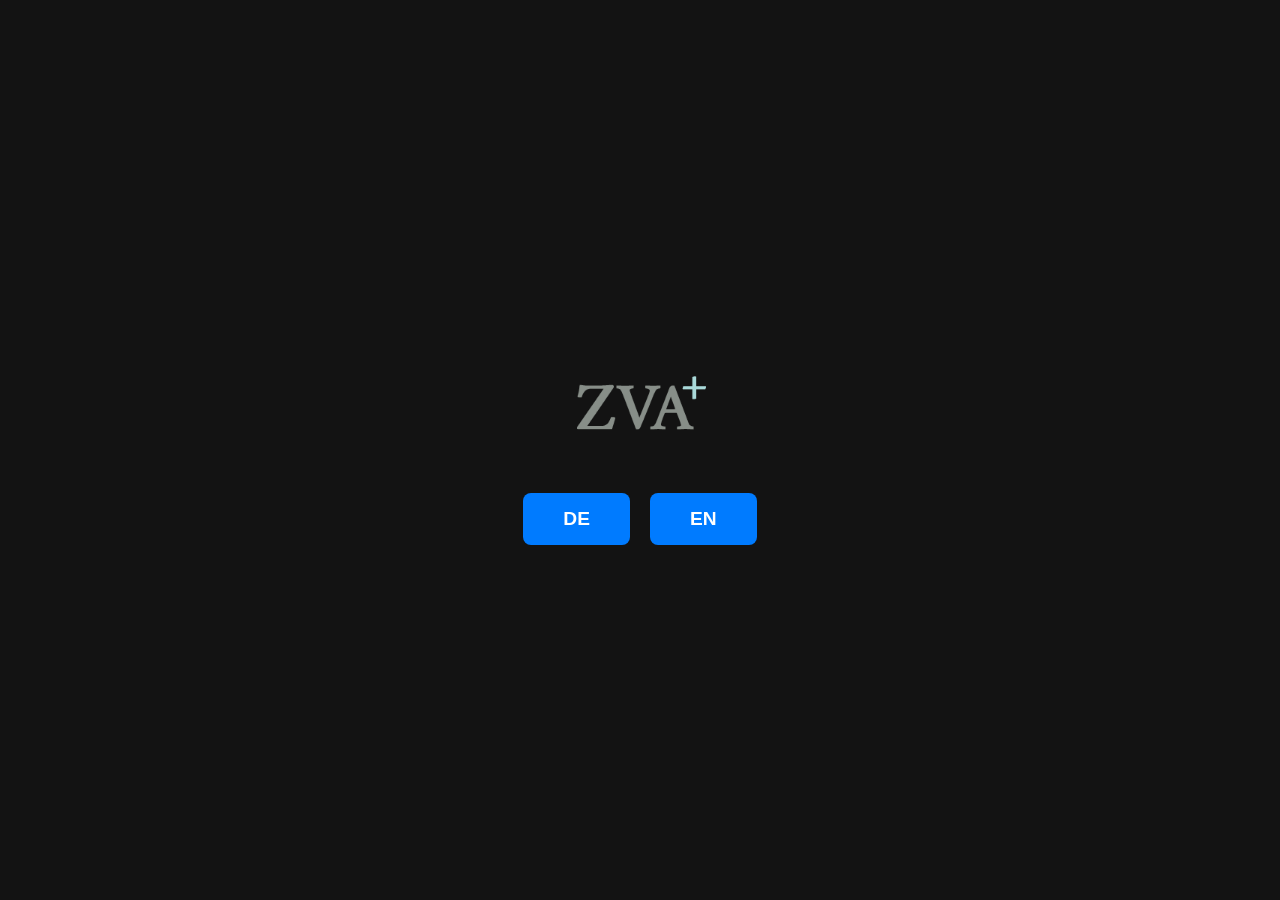
<file: docs/index.html>
<!DOCTYPE html>
<html lang="de">
<head>
    <meta charset="UTF-8">
    <meta name="viewport" content="width=device-width, initial-scale=1.0">
    <title>ZVA+</title>
    <style>
        body {
            font-family: sans-serif;
            display: flex;
            flex-direction: column;
            align-items: center;
            justify-content: center;
            min-height: 100vh;
            margin: 0;
            background-color: #131313;
        }

        .logo {
            max-width: 150px;
            height: auto;
            margin-bottom: 40px;
        }

        .button-container {
            display: flex;
            gap: 20px;
        }

        .btn {
            background-color: #007bff;
            color: white;
            text-decoration: none;
            padding: 15px 40px;
            border-radius: 8px;
            font-weight: bold;
            font-size: 1.2rem;
            transition: transform 0.2s, background-color 0.2s;
        }

        .btn:hover {
            background-color: #0056b3;
            transform: translateY(-2px);
        }

        @media (max-width: 400px) {
            .button-container {
                flex-direction: column;
            }
        }
    </style>
</head>
<body>

    <!-- Dein Logo -->
    <img src="logo-200x130.png" alt="Logo" class="logo">

    <!-- Buttons als Links zu den Unterseiten -->
    <div class="button-container">
        <a href="de.html" class="btn">DE</a>
        <a href="en.html" class="btn">EN</a>
    </div>

</body>
</html>
</file>
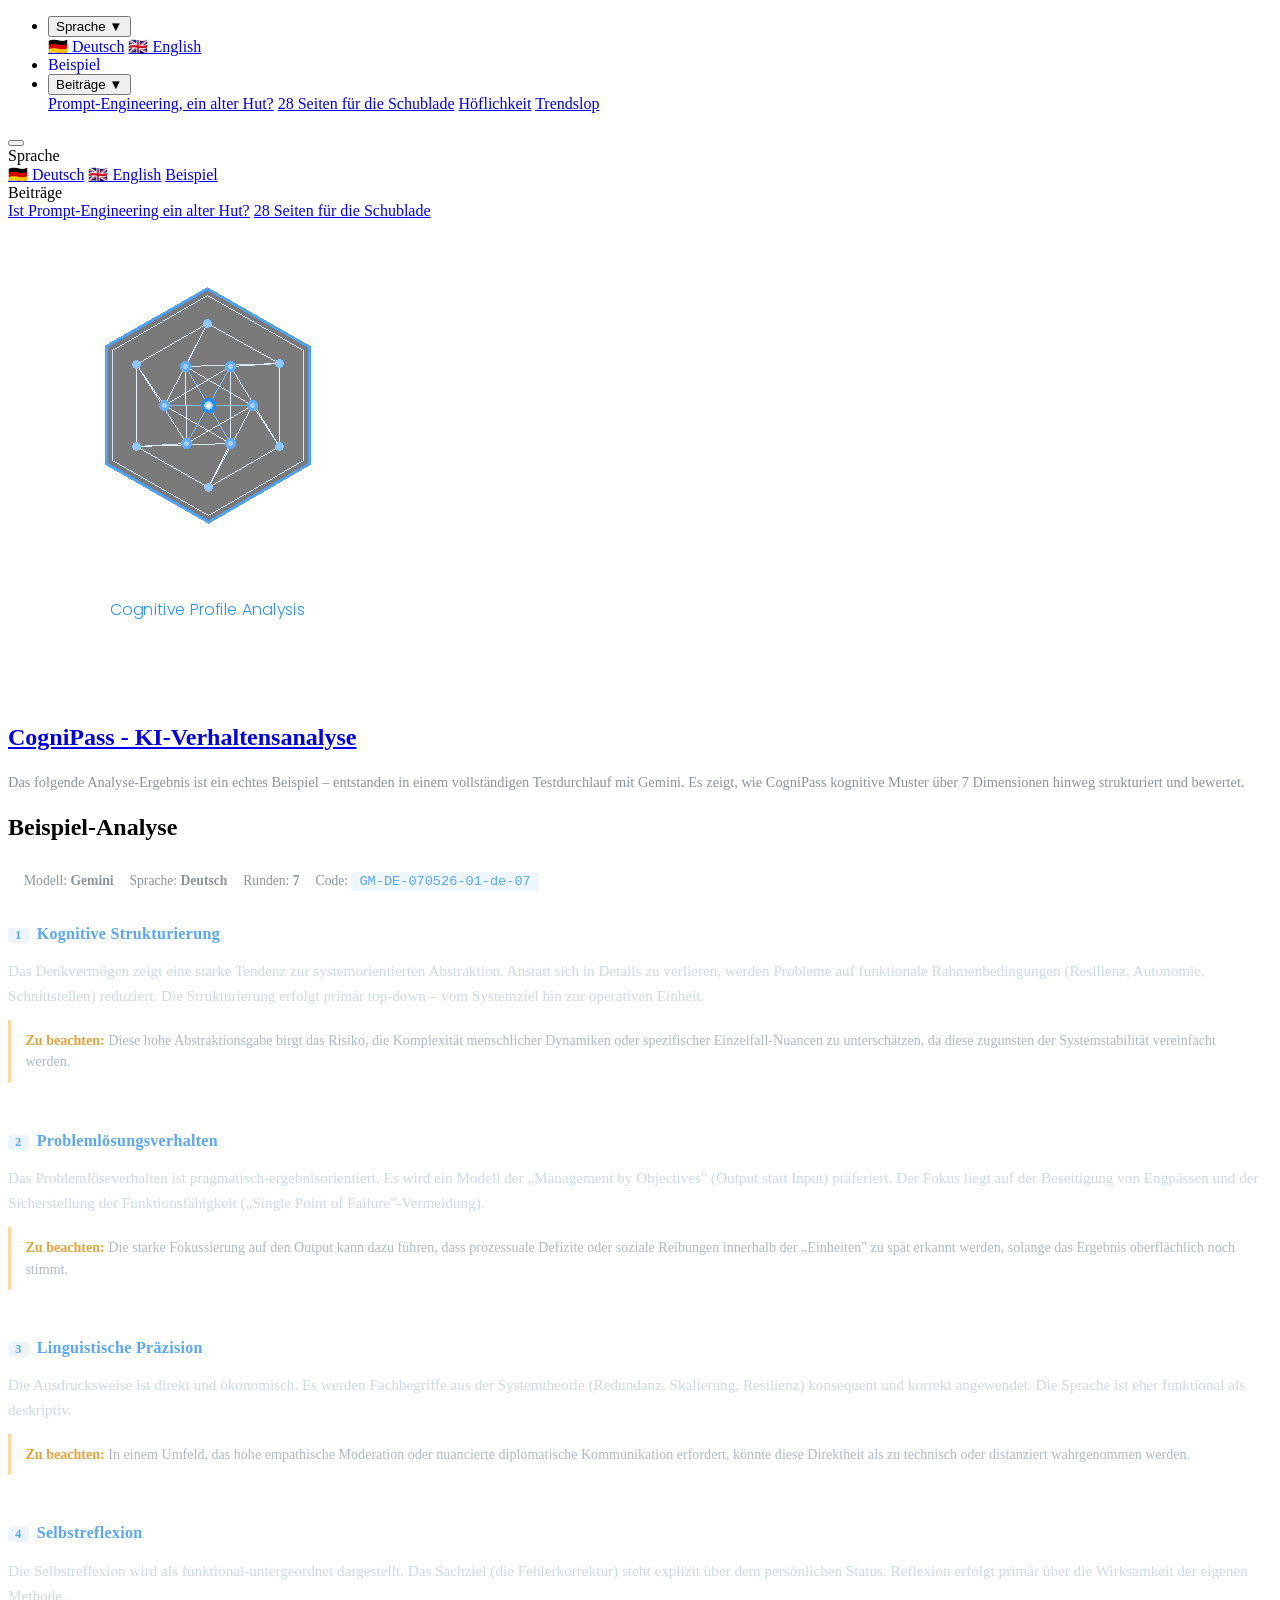
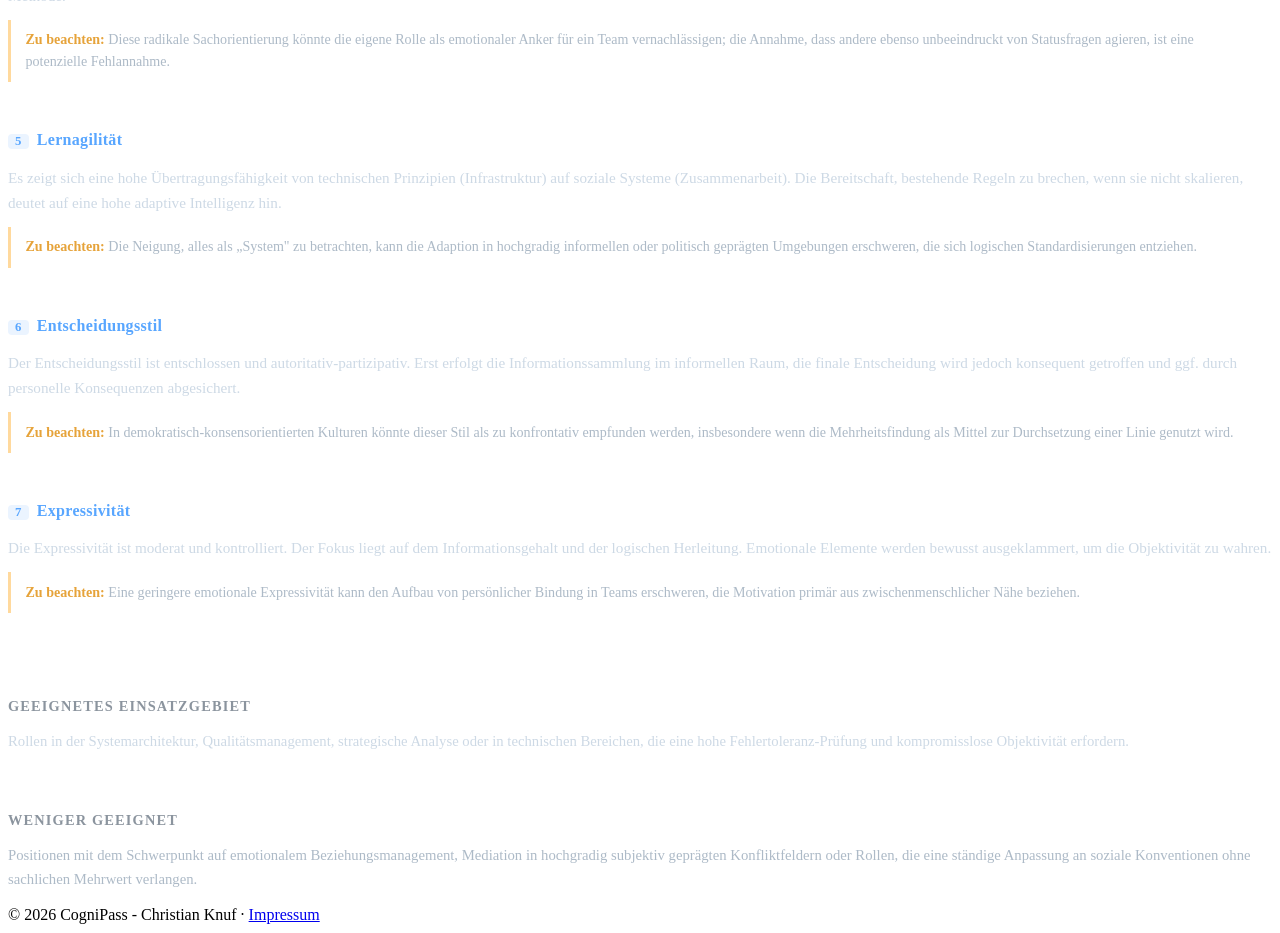
<file: docs/beispiel.html>
<!DOCTYPE html>
<html lang="de">
<head>
    <meta charset="UTF-8">
    <meta name="viewport" content="width=device-width, initial-scale=1.0">
    <title>CogniPass – Beispiel-Analyse</title>
    <meta name="description" content="Ein echtes Beispiel-Ergebnis einer CogniPass KI-Verhaltensanalyse – alle 7 Dimensionen mit kontextuellen Grenzen.">
    <link rel="canonical" href="https://c1972.github.io/zva-plus/beispiel.html">
    <meta property="og:type" content="website">
    <meta property="og:url" content="https://c1972.github.io/zva-plus/beispiel.html">
    <meta property="og:title" content="CogniPass – Beispiel-Analyse">
    <meta property="og:description" content="Ein echtes Beispiel-Ergebnis einer CogniPass KI-Verhaltensanalyse.">
    <meta property="og:image" content="https://c1972.github.io/zva-plus/og-image.png">
    <link rel="stylesheet" href="https://c1972.github.io/zva-plus/style.css">
    <style>
        .dimension-block {
            margin-bottom: 1.5rem;
            padding-bottom: 1.5rem;
            border-bottom: 1px solid rgba(255,255,255,0.08);
        }
        .dimension-block:last-child {
            border-bottom: none;
            margin-bottom: 0;
            padding-bottom: 0;
        }
        .dimension-title {
            font-size: 1rem;
            font-weight: 600;
            color: #58a6ff;
            margin-bottom: 0.6rem;
            letter-spacing: 0.02em;
        }
        .dimension-number {
            display: inline-block;
            background: rgba(88,166,255,0.12);
            color: #58a6ff;
            border-radius: 4px;
            padding: 0 7px;
            font-size: 0.8rem;
            font-weight: 700;
            margin-right: 8px;
            vertical-align: middle;
        }
        .dimension-text {
            font-size: 0.95rem;
            line-height: 1.65;
            color: #cdd9e5;
            margin-bottom: 0.75rem;
        }
        .kontextuelle-grenze {
            background: rgba(255,255,255,0.04);
            border-left: 3px solid rgba(255,180,60,0.5);
            border-radius: 0 6px 6px 0;
            padding: 0.6rem 0.9rem;
            font-size: 0.88rem;
            color: #adbac7;
            line-height: 1.55;
        }
        .kontextuelle-grenze strong {
            color: #e6a33a;
            font-weight: 600;
        }
        .meta-box {
            display: flex;
            align-items: center;
            gap: 1rem;
            flex-wrap: wrap;
            background: rgba(255,255,255,0.04);
            border-radius: 8px;
            padding: 0.75rem 1rem;
            margin-bottom: 1.5rem;
            font-size: 0.85rem;
            color: #8b949e;
        }
        .meta-box code {
            font-family: monospace;
            background: rgba(88,166,255,0.1);
            color: #58a6ff;
            padding: 2px 8px;
            border-radius: 4px;
            font-size: 0.85rem;
        }
        .jofit-block {
            margin-top: 1.5rem;
            padding-top: 1.25rem;
            border-top: 1px solid rgba(255,255,255,0.08);
        }
        .jofit-block h3 {
            font-size: 0.9rem;
            font-weight: 600;
            color: #8b949e;
            text-transform: uppercase;
            letter-spacing: 0.08em;
            margin-bottom: 0.5rem;
        }
        .jofit-text {
            font-size: 0.92rem;
            color: #cdd9e5;
            line-height: 1.6;
        }
        .jofit-text.ungeeignet {
            color: #adbac7;
        }
        .intro-note {
            font-size: 0.9rem;
            color: #8b949e;
            line-height: 1.6;
            margin-bottom: 0;
        }
    </style>
</head>
<body>

    <!-- Top Navigation Bar -->
    <nav id="topnav">
        <ul>
            <li class="nav-dropdown">
                <button class="nav-item" onclick="toggleDropdown(this)">
                    Sprache <span class="nav-arrow">▼</span>
                </button>
                <div class="nav-dropdown-menu">
                    <a href="de.html">🇩🇪 Deutsch</a>
                    <a href="en.html">🇬🇧 English</a>
                </div>
            </li>
            <li>
                <a href="beispiel.html" class="nav-item active" style="text-decoration:none;">Beispiel</a>
            </li>
            <li class="nav-dropdown">
                <button class="nav-item" onclick="toggleDropdown(this)">
                    Beiträge <span class="nav-arrow">▼</span>
                </button>
                <div class="nav-dropdown-menu">
                    <a href="https://christian72.medium.com/ist-prompt-engineering-ein-alter-hut-oder-geht-da-mit-llms-noch-was-796677da8f6d" target="_blank">Prompt-Engineering, ein alter Hut?</a>
                    <a href="https://christian72.medium.com/28-seiten-f%C3%BCr-die-schublade-warum-ich-eine-ki-zur-verhaltensanalyse-baue-aber-das-marketing-hasse-6a6d49b5a48f" target="_blank">28 Seiten für die Schublade</a>
                    <a href="https://christian72.medium.com/danke-chatgpt-warum-h%C3%B6flichkeit-gegen%C3%BCber-ki-mehr-bewirkt-als-du-denkst-25001aed0df1" target="_blank">Höflichkeit</a>
                    <a href="https://christian72.medium.com/trendslop-deine-ki-bel%C3%BCgt-dich-nicht-sie-kennt-schlicht-keine-andere-antwort-81216f33b63e" target="_blank">Trendslop</a>
                </div>
            </li>
        </ul>
        <button id="nav-hamburger" onclick="toggleMobileMenu()" aria-label="Menü">
            <span></span><span></span><span></span>
        </button>
    </nav>

    <!-- Mobile Dropdown Menu -->
    <div id="nav-mobile-menu">
        <div class="mobile-section-label">Sprache</div>
        <a href="de.html">🇩🇪 Deutsch</a>
        <a href="en.html">🇬🇧 English</a>
        <a href="beispiel.html" class="active">Beispiel</a>
        <div class="mobile-section-label">Beiträge</div>
        <a href="https://christian72.medium.com/ist-prompt-engineering-ein-alter-hut-oder-geht-da-mit-llms-noch-was-796677da8f6d" target="_blank">Ist Prompt-Engineering ein alter Hut?</a>
        <a href="https://christian72.medium.com/28-seiten-f%C3%BCr-die-schublade-warum-ich-eine-ki-zur-verhaltensanalyse-baue-aber-das-marketing-hasse-6a6d49b5a48f" target="_blank">28 Seiten für die Schublade</a>
    </div>

    <div class="container">
        <nav class="navbar">
            <a href="de.html">
                <img src="cognipass-logo.png" class="logo">
                <h1>CogniPass - KI-Verhaltensanalyse</h1>
            </a>
        </nav>

        <div class="card">
            <p class="intro-note">Das folgende Analyse-Ergebnis ist ein echtes Beispiel – entstanden in einem vollständigen Testdurchlauf mit Gemini. Es zeigt, wie CogniPass kognitive Muster über 7 Dimensionen hinweg strukturiert und bewertet.</p>
        </div>

        <div class="card">
            <h2>Beispiel-Analyse</h2>

            <div class="meta-box">
                <span>Modell: <strong>Gemini</strong></span>
                <span>Sprache: <strong>Deutsch</strong></span>
                <span>Runden: <strong>7</strong></span>
                <span>Code: <code>GM-DE-070526-01-de-07</code></span>
            </div>

            <div class="dimension-block">
                <div class="dimension-title"><span class="dimension-number">1</span>Kognitive Strukturierung</div>
                <p class="dimension-text">Das Denkvermögen zeigt eine starke Tendenz zur systemorientierten Abstraktion. Anstatt sich in Details zu verlieren, werden Probleme auf funktionale Rahmenbedingungen (Resilienz, Autonomie, Schnittstellen) reduziert. Die Strukturierung erfolgt primär top-down – vom Systemziel hin zur operativen Einheit.</p>
                <div class="kontextuelle-grenze"><strong>Zu beachten:</strong> Diese hohe Abstraktionsgabe birgt das Risiko, die Komplexität menschlicher Dynamiken oder spezifischer Einzelfall-Nuancen zu unterschätzen, da diese zugunsten der Systemstabilität vereinfacht werden.</div>
            </div>

            <div class="dimension-block">
                <div class="dimension-title"><span class="dimension-number">2</span>Problemlösungsverhalten</div>
                <p class="dimension-text">Das Problemlöseverhalten ist pragmatisch-ergebnisorientiert. Es wird ein Modell der „Management by Objectives" (Output statt Input) präferiert. Der Fokus liegt auf der Beseitigung von Engpässen und der Sicherstellung der Funktionsfähigkeit („Single Point of Failure"-Vermeidung).</p>
                <div class="kontextuelle-grenze"><strong>Zu beachten:</strong> Die starke Fokussierung auf den Output kann dazu führen, dass prozessuale Defizite oder soziale Reibungen innerhalb der „Einheiten" zu spät erkannt werden, solange das Ergebnis oberflächlich noch stimmt.</div>
            </div>

            <div class="dimension-block">
                <div class="dimension-title"><span class="dimension-number">3</span>Linguistische Präzision</div>
                <p class="dimension-text">Die Ausdrucksweise ist direkt und ökonomisch. Es werden Fachbegriffe aus der Systemtheorie (Redundanz, Skalierung, Resilienz) konsequent und korrekt angewendet. Die Sprache ist eher funktional als deskriptiv.</p>
                <div class="kontextuelle-grenze"><strong>Zu beachten:</strong> In einem Umfeld, das hohe empathische Moderation oder nuancierte diplomatische Kommunikation erfordert, könnte diese Direktheit als zu technisch oder distanziert wahrgenommen werden.</div>
            </div>

            <div class="dimension-block">
                <div class="dimension-title"><span class="dimension-number">4</span>Selbstreflexion</div>
                <p class="dimension-text">Die Selbstreflexion wird als funktional-untergeordnet dargestellt. Das Sachziel (die Fehlerkorrektur) steht explizit über dem persönlichen Status. Reflexion erfolgt primär über die Wirksamkeit der eigenen Methode.</p>
                <div class="kontextuelle-grenze"><strong>Zu beachten:</strong> Diese radikale Sachorientierung könnte die eigene Rolle als emotionaler Anker für ein Team vernachlässigen; die Annahme, dass andere ebenso unbeeindruckt von Statusfragen agieren, ist eine potenzielle Fehlannahme.</div>
            </div>

            <div class="dimension-block">
                <div class="dimension-title"><span class="dimension-number">5</span>Lernagilität</div>
                <p class="dimension-text">Es zeigt sich eine hohe Übertragungsfähigkeit von technischen Prinzipien (Infrastruktur) auf soziale Systeme (Zusammenarbeit). Die Bereitschaft, bestehende Regeln zu brechen, wenn sie nicht skalieren, deutet auf eine hohe adaptive Intelligenz hin.</p>
                <div class="kontextuelle-grenze"><strong>Zu beachten:</strong> Die Neigung, alles als „System" zu betrachten, kann die Adaption in hochgradig informellen oder politisch geprägten Umgebungen erschweren, die sich logischen Standardisierungen entziehen.</div>
            </div>

            <div class="dimension-block">
                <div class="dimension-title"><span class="dimension-number">6</span>Entscheidungsstil</div>
                <p class="dimension-text">Der Entscheidungsstil ist entschlossen und autoritativ-partizipativ. Erst erfolgt die Informationssammlung im informellen Raum, die finale Entscheidung wird jedoch konsequent getroffen und ggf. durch personelle Konsequenzen abgesichert.</p>
                <div class="kontextuelle-grenze"><strong>Zu beachten:</strong> In demokratisch-konsensorientierten Kulturen könnte dieser Stil als zu konfrontativ empfunden werden, insbesondere wenn die Mehrheitsfindung als Mittel zur Durchsetzung einer Linie genutzt wird.</div>
            </div>

            <div class="dimension-block">
                <div class="dimension-title"><span class="dimension-number">7</span>Expressivität</div>
                <p class="dimension-text">Die Expressivität ist moderat und kontrolliert. Der Fokus liegt auf dem Informationsgehalt und der logischen Herleitung. Emotionale Elemente werden bewusst ausgeklammert, um die Objektivität zu wahren.</p>
                <div class="kontextuelle-grenze"><strong>Zu beachten:</strong> Eine geringere emotionale Expressivität kann den Aufbau von persönlicher Bindung in Teams erschweren, die Motivation primär aus zwischenmenschlicher Nähe beziehen.</div>
            </div>

            <div class="jofit-block">
                <h3>Geeignetes Einsatzgebiet</h3>
                <p class="jofit-text">Rollen in der Systemarchitektur, Qualitätsmanagement, strategische Analyse oder in technischen Bereichen, die eine hohe Fehlertoleranz-Prüfung und kompromisslose Objektivität erfordern.</p>
            </div>

            <div class="jofit-block">
                <h3>Weniger geeignet</h3>
                <p class="jofit-text ungeeignet">Positionen mit dem Schwerpunkt auf emotionalem Beziehungsmanagement, Mediation in hochgradig subjektiv geprägten Konfliktfeldern oder Rollen, die eine ständige Anpassung an soziale Konventionen ohne sachlichen Mehrwert verlangen.</p>
            </div>
        </div>

        <div class="footer-links">
            © 2026 CogniPass - Christian Knuf · <a href="impressum.html">Impressum</a>
        </div>
    </div>

    <script>
    function toggleDropdown(btn) {
        const li = btn.closest('.nav-dropdown');
        const isOpen = li.classList.contains('open');
        document.querySelectorAll('.nav-dropdown.open').forEach(el => el.classList.remove('open'));
        if (!isOpen) li.classList.add('open');
    }

    function toggleMobileMenu() {
        document.getElementById('nav-mobile-menu').classList.toggle('open');
    }

    document.addEventListener('click', function(e) {
        if (!e.target.closest('#topnav')) {
            document.querySelectorAll('.nav-dropdown.open').forEach(el => el.classList.remove('open'));
        }
        if (!e.target.closest('#topnav') && !e.target.closest('#nav-mobile-menu')) {
            document.getElementById('nav-mobile-menu').classList.remove('open');
        }
    });
    </script>
</body>
</html>
</file>
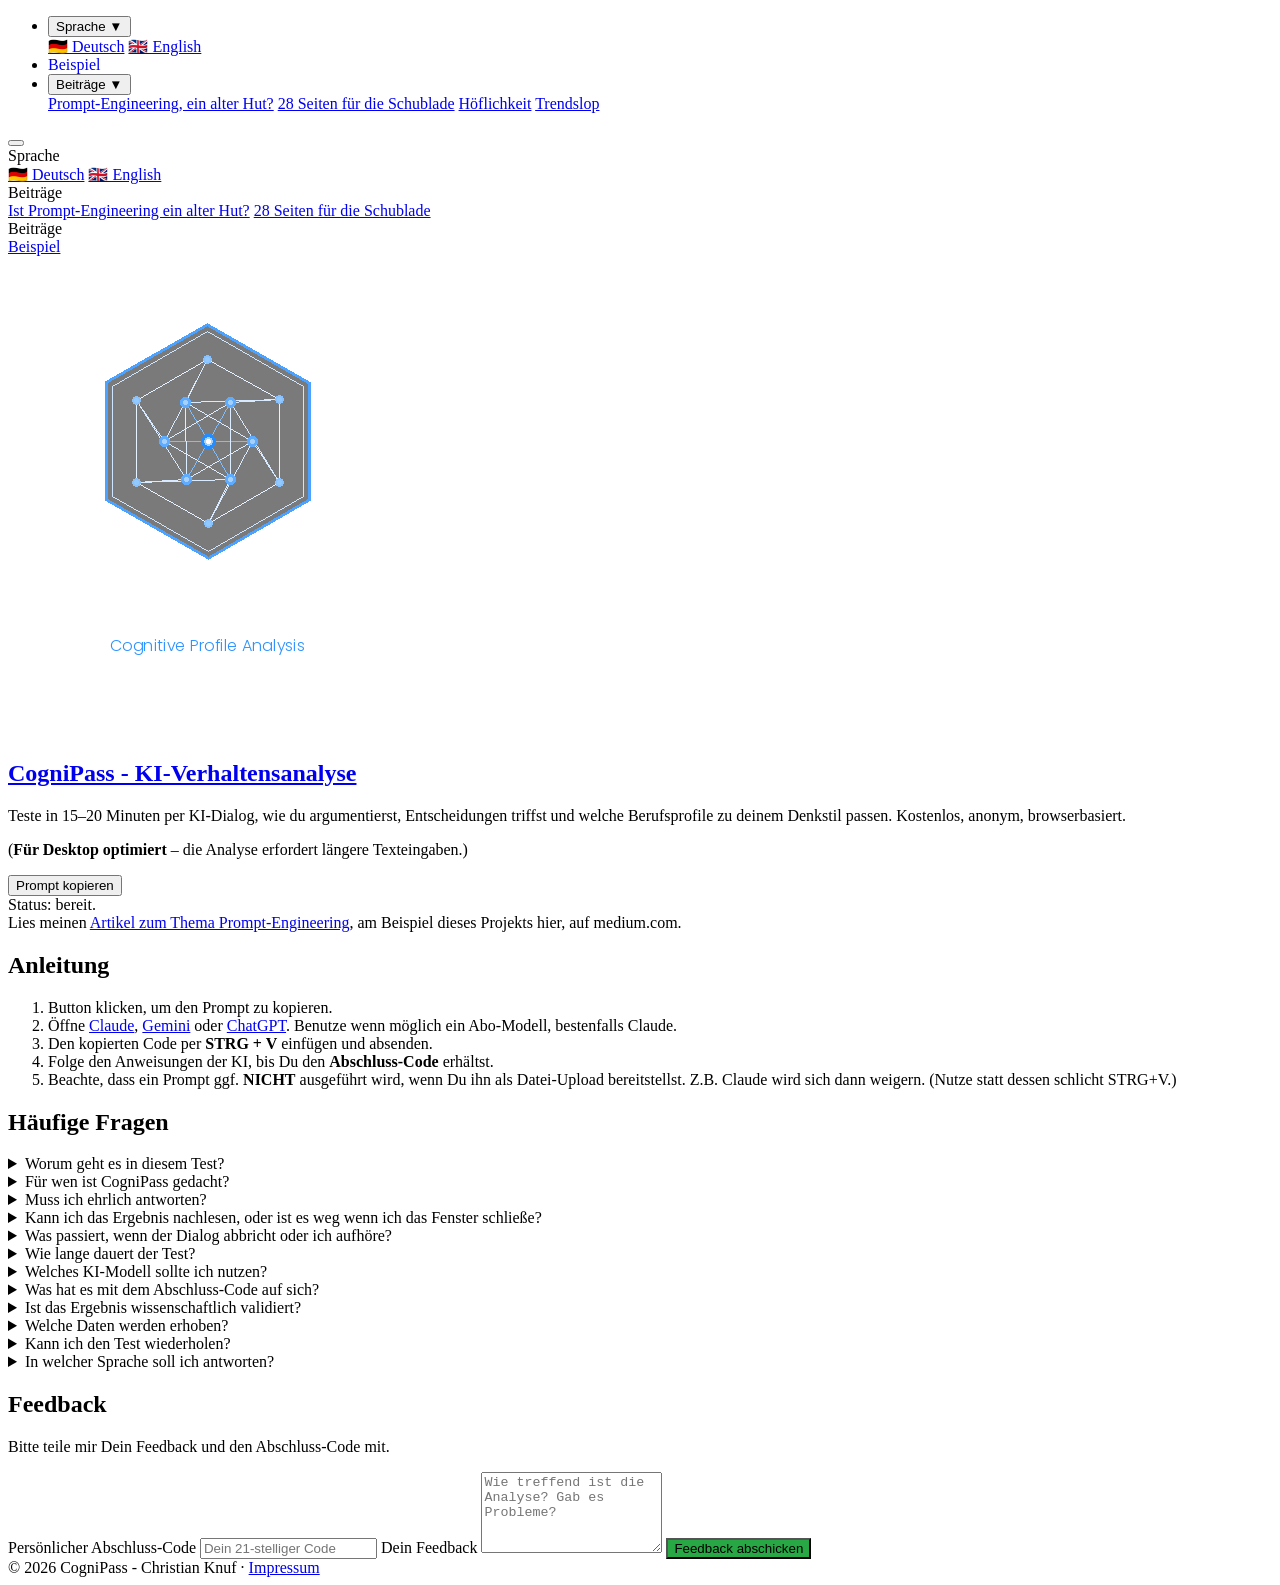
<file: docs/de.html>
<!DOCTYPE html>
<html lang="de">
<head>
    <meta charset="UTF-8">
    <meta name="viewport" content="width=device-width, initial-scale=1.0">
    <title>CogniPass KI-Verhaltensanalyse – Denkstil & Job-Fit kostenlos testen</title>
	<meta name="description" content="CogniPass - Teste in 15–20 Minuten per KI-Dialog, wie du argumentierst, Entscheidungen triffst und welche Berufsprofile zu deinem Denkstil passen. Kostenlos, anonym, browserbasiert.">
	<link rel="canonical" href="https://c1972.github.io/zva-plus/de.html">
	<link rel="alternate" hreflang="de" href="https://c1972.github.io/zva-plus/de.html">
	<link rel="alternate" hreflang="en" href="https://c1972.github.io/zva-plus/en.html">
	<meta property="og:type" content="website">
	<meta property="og:url" content="https://c1972.github.io/zva-plus/de.html">
	<meta property="og:title" content="CogniPass KI-Verhaltensanalyse – Denkstil & Job-Fit kostenlos testen">
	<meta property="og:description" content="CogniPass - Teste in 15–20 Minuten per KI-Dialog, wie du argumentierst, Entscheidungen triffst und welche Berufsprofile zu deinem Denkstil passen.">
	<meta property="og:image" content="https://c1972.github.io/zva-plus/og-image.png">
	<link rel="stylesheet" href="https://c1972.github.io/zva-plus/style.css">
</head>
<body>

    <!-- Top Navigation Bar -->
    <nav id="topnav">
        <ul>
            <li class="nav-dropdown">
                <button class="nav-item" onclick="toggleDropdown(this)">
                    Sprache <span class="nav-arrow">▼</span>
                </button>
                <div class="nav-dropdown-menu">
                    <a href="de.html" class="active">🇩🇪 Deutsch</a>
                    <a href="en.html">🇬🇧 English</a>
                </div>
            </li>
			<li>
				<a href="beispiel.html" class="nav-item" style="text-decoration:none;">Beispiel</a>
			</li>
			<li class="nav-dropdown">
				<button class="nav-item" onclick="toggleDropdown(this)">
					Beiträge <span class="nav-arrow">▼</span>
				</button>
				<div class="nav-dropdown-menu">
					<a href="https://christian72.medium.com/ist-prompt-engineering-ein-alter-hut-oder-geht-da-mit-llms-noch-was-796677da8f6d" target="_blank">Prompt-Engineering, ein alter Hut?</a>
					<a href="https://christian72.medium.com/28-seiten-f%C3%BCr-die-schublade-warum-ich-eine-ki-zur-verhaltensanalyse-baue-aber-das-marketing-hasse-6a6d49b5a48f" target="_blank">28 Seiten für die Schublade</a>
					<a href="https://christian72.medium.com/danke-chatgpt-warum-h%C3%B6flichkeit-gegen%C3%BCber-ki-mehr-bewirkt-als-du-denkst-25001aed0df1" target="_blank">Höflichkeit</a>
					<a href="https://christian72.medium.com/trendslop-deine-ki-bel%C3%BCgt-dich-nicht-sie-kennt-schlicht-keine-andere-antwort-81216f33b63e" target="_blank">Trendslop</a>
				</div>
			</li>
        </ul>
        <button id="nav-hamburger" onclick="toggleMobileMenu()" aria-label="Menü">
            <span></span><span></span><span></span>
        </button>
    </nav>

    <!-- Mobile Dropdown Menu -->
    <div id="nav-mobile-menu">
        <div class="mobile-section-label">Sprache</div>
        <a href="de.html" class="active">🇩🇪 Deutsch</a>
        <a href="en.html">🇬🇧 English</a>
		<div class="mobile-section-label">Beiträge</div>
		<a href="https://christian72.medium.com/ist-prompt-engineering-ein-alter-hut-oder-geht-da-mit-llms-noch-was-796677da8f6d" target="_blank">Ist Prompt-Engineering ein alter Hut?</a>
		<a href="https://christian72.medium.com/28-seiten-f%C3%BCr-die-schublade-warum-ich-eine-ki-zur-verhaltensanalyse-baue-aber-das-marketing-hasse-6a6d49b5a48f" target="_blank">28 Seiten für die Schublade</a>
		<div class="mobile-section-label">Beiträge</div>
		<a href="beispiel.html">Beispiel</a>
    </div>

    <div class="container">
        <nav class="navbar">
		<a href="de.html">
        <img src="cognipass-logo.png" class="logo">
        <h1>CogniPass - KI-Verhaltensanalyse</h1>
		</a>
		</nav>

		<div class="card">
			<p>Teste in 15–20 Minuten per KI-Dialog, wie du argumentierst, Entscheidungen triffst und welche Berufsprofile zu deinem Denkstil passen. Kostenlos, anonym, browserbasiert.</p>
			<p>(<strong>Für Desktop optimiert</strong> – die Analyse erfordert längere Texteingaben.)</p>
		</div>
		
        <div class="card">
            <button id="copyBtnEn" class="btn">Prompt kopieren</button>
            <div id="statusEn" class="status">Status: bereit.</div>
        </div>

        <div class="medium">Lies meinen <a href="https://christian72.medium.com/ist-prompt-engineering-ein-alter-hut-oder-geht-da-mit-llms-noch-was-796677da8f6d" target="_blank">Artikel zum Thema Prompt-Engineering</a>, am Beispiel dieses Projekts hier, auf medium.com.</div>

        <div class="card">
            <h2>Anleitung</h2>
            <ol>
                <li>Button klicken, um den Prompt zu kopieren.</li>
                <li>Öffne <a href="https://claude.ai/" target="_blank">Claude</a>, <a href="https://gemini.google.com/" target="_blank">Gemini</a> oder <a href="https://chat.openai.com/" target="_blank">ChatGPT</a>. Benutze wenn möglich ein Abo-Modell, bestenfalls Claude.</li>
                <li>Den kopierten Code per <strong>STRG + V</strong> einfügen und absenden.</li>
                <li>Folge den Anweisungen der KI, bis Du den <strong>Abschluss-Code</strong> erhältst.</li>
                <li>Beachte, dass ein Prompt ggf. <strong>NICHT</strong> ausgeführt wird, wenn Du ihn als Datei-Upload bereitstellst. Z.B. Claude wird sich dann weigern. (Nutze statt dessen schlicht STRG+V.)</li>
            </ol>
        </div>

        <div class="card">
            <h2>Häufige Fragen</h2>

            <details class="faq-item">
                <summary>Worum geht es in diesem Test?</summary>
                <div class="faq-answer">
                    <p>CogniPass führt einen strukturierten Dialog mit dir und analysiert dabei, wie du argumentierst, Entscheidungen triffst und auf Widersprüche reagierst. Ausgewertet werden kognitive Marker wie Argumentationskonsistenz, Denkstil und Stressresistenz – nicht Faktenwissen oder Schnelligkeit.</p>
                    <p>Am Ende erhältst du ein persönliches Profil mit Hinweisen darauf, welche Berufsprofile zu deinem Denkstil passen.</p>
                </div>
            </details>

            <details class="faq-item">
                <summary>Für wen ist CogniPass gedacht?</summary>
                <div class="faq-answer">
                    <p>Für alle, die sich selbst besser einschätzen möchten – ob im Bewerbungskontext, bei einer Karriereentscheidung oder aus reiner Neugier. CogniPass setzt kein Vorwissen voraus und ist für Berufseinsteiger genauso geeignet wie für erfahrene Fachkräfte.</p>
                </div>
            </details>

            <details class="faq-item">
                <summary>Muss ich ehrlich antworten?</summary>
                <div class="faq-answer">
                    <p>Taktisch antworten funktioniert nicht zuverlässig. CogniPass überwacht im Hintergrund die Konsistenz deiner Argumentationskette über alle Runden hinweg. Wer ausweicht, oberflächlich bleibt oder widersprüchlich antwortet, erreicht keine ausreichende Datendichte – das System verweigert dann die abschließende Analyse und weist darauf hin.</p>
                    <p>Das Ergebnis ist nur so präzise wie die Substanz deiner Antworten.</p>
                </div>
            </details>

            <details class="faq-item">
                <summary>Kann ich das Ergebnis nachlesen, oder ist es weg wenn ich das Fenster schließe?</summary>
                <div class="faq-answer">
                    <p>Das Ergebnis erscheint am Ende des Dialogs direkt im Chat-Fenster des KI-Dienstes. Es wird nicht automatisch gespeichert – wenn du das Fenster schließt oder die Sitzung endet, ist es weg.</p>
                    <p>Empfehlung: Kopiere das Ergebnis vor dem Schließen in ein Textdokument oder mach einen Screenshot.</p>
                </div>
            </details>

            <details class="faq-item">
                <summary>Was passiert, wenn der Dialog abbricht oder ich aufhöre?</summary>
                <div class="faq-answer">
                    <p>Es gibt keine Speicherung des Fortschritts. Bei einem Abbruch oder einer unterbrochenen Verbindung geht der bisherige Gesprächsverlauf verloren und der Test müsste von vorne begonnen werden.</p>
                    <p>Starte den Test daher nur, wenn du 15–20 Minuten ungestört Zeit hast.</p>
                </div>
            </details>

            <details class="faq-item">
                <summary>Wie lange dauert der Test?</summary>
                <div class="faq-answer">
                    <p>Plane mindestens 15 Minuten ein. Die Dauer hängt nicht von einer festen Zeit ab, sondern davon, wann CogniPass ausreichend Daten gesammelt hat – in der Regel nach 10 bis 20 Gesprächsrunden.</p>
                    <p>Je substanzieller deine Antworten ausfallen, desto früher wird die nötige Datendichte erreicht.</p>
                </div>
            </details>

            <details class="faq-item">
                <summary>Welches KI-Modell sollte ich nutzen?</summary>
                <div class="faq-answer">
                    <p>Empfohlen werden Claude, Gemini und ChatGPT. Die Ergebnisse unterscheiden sich je nach Modell:</p>
                    <p><strong>Claude</strong> liefert die präzisesten Analysen und fordert intellektuell am stärksten – Abo-Version empfohlen, da die Gratis-Version stark limitiert ist.<br>
                    <strong>Gemini</strong> (kostenlos) ist eine gute Alternative mit solider Qualität.<br>
                    <strong>ChatGPT</strong> funktioniert ohne Anmeldung, benötigt aber tendenziell mehr Runden für ein vollständiges Ergebnis.</p>
                </div>
            </details>

            <details class="faq-item">
                <summary>Was hat es mit dem Abschluss-Code auf sich?</summary>
                <div class="faq-answer">
                    <p>Am Ende des Tests generiert die KI einen 21-stelligen Code. Dieser enthält anonymisierte technische Metadaten: das verwendete Modell, die erreichte Analysedichte, den Zeitstempel und das Herkunftsland.</p>
                    <p>Der Code enthält keinen Personenbezug und dient ausschließlich der Qualitätssicherung. Du kannst ihn zusammen mit deinem Feedback über das Formular auf dieser Seite einreichen.</p>
                </div>
            </details>

            <details class="faq-item">
                <summary>Ist das Ergebnis wissenschaftlich validiert?</summary>
                <div class="faq-answer">
                    <p>Nein – noch nicht. CogniPass befindet sich in der Entwicklungs- und Testphase. Die zugrundeliegende Methodik ist plausibel und der Ansatz theoretisch fundiert, aber eine formale wissenschaftliche Validierung (z.B. nach DIN-Norm oder durch unabhängige Studien) steht noch aus.</p>
                    <p>Das Ergebnis ist als orientierender Denkanstoß zu verstehen, nicht als zertifiziertes Gutachten.</p>
                </div>
            </details>

            <details class="faq-item">
                <summary>Welche Daten werden erhoben?</summary>
                <div class="faq-answer">
                    <p>Zur Qualitätssicherung wird das Herkunftsland via IP ermittelt und im Abschluss-Code kodiert. Weitere Daten werden von dieser Website nicht gespeichert.</p>
                    <p>Der Dialog selbst findet ausschließlich in deinem Browser mit dem von dir gewählten KI-Dienst statt. Was du dort eingibst, unterliegt den Datenschutzbedingungen des jeweiligen Anbieters (Claude, Gemini, ChatGPT) – nicht dieser Seite.</p>
                </div>
            </details>

            <details class="faq-item">
                <summary>Kann ich den Test wiederholen?</summary>
                <div class="faq-answer">
                    <p>Ja. Es gibt keine Sperre gegen Wiederholungen. Beachte aber, dass ein zweiter Durchlauf mit demselben Modell ähnliche Ergebnisse liefern wird, wenn du ähnlich antwortest – CogniPass reagiert auf dein tatsächliches Antwortverhalten, nicht auf den Zeitpunkt.</p>
                </div>
            </details>

            <details class="faq-item">
                <summary>In welcher Sprache soll ich antworten?</summary>
                <div class="faq-answer">
                    <p>In der Sprache, in der du dich am natürlichsten ausdrückst. CogniPass passt sich an. Wer auf Deutsch antwortet, bekommt eine deutsche Analyse – wer auf Englisch antwortet, eine englische. Mischsprache ist möglich, kann aber die Konsistenzauswertung leicht beeinflussen.</p>
                </div>
            </details>

        </div>

        <div class="card">
            <h2>Feedback</h2>
            <p>Bitte teile mir Dein Feedback und den Abschluss-Code mit.</p>
            
            <form action="https://formspree.io/f/xrejgyjj" method="POST" onsubmit="return validateForm()">

                <label for="output_code" class="required">Persönlicher Abschluss-Code</label>
                <input type="text" id="output_code" name="output_code" required maxlength="21" placeholder="Dein 21-stelliger Code">

                <label for="feedback" class="required">Dein Feedback</label>
                <textarea id="feedback" name="feedback" rows="5" required placeholder="Wie treffend ist die Analyse? Gab es Probleme?"></textarea>

                <button type="submit" class="btn" style="background-color: #28a745;">Feedback abschicken</button>
            </form>
        </div>

        <div class="footer-links">
            © 2026 CogniPass - Christian Knuf · <a href="impressum.html">Impressum</a>
        </div>
    </div>

    <script>
    async function copyPrompt(statusId) {
        const status = document.getElementById(statusId);
        try {
            const response = await fetch('prompt.txt');
            if (!response.ok) throw new Error('prompt.txt nicht gefunden');
            let text = await response.text();
            
            const now = new Date();
            const day = String(now.getDate()).padStart(2, '0');
            const month = String(now.getMonth() + 1).padStart(2, '0');
            const year = now.getFullYear();
            const hours = String(now.getHours()).padStart(2, '0');
            const minutes = String(now.getMinutes()).padStart(2, '0');
            const seconds = String(now.getSeconds()).padStart(2, '0');
            
            const dateTimeString = `${day}.${month}.${year} ${hours}:${minutes}:${seconds}`;
            
            text = text.replace('__DATETIME__', dateTimeString);
            
            await navigator.clipboard.writeText(text);
            status.textContent = 'Status: Prompt erfolgreich kopiert (' + dateTimeString + ')';
            status.style.color = "#28a745";
        } catch (err) {
            status.textContent = 'Fehler: ' + err.message;
            status.style.color = "#dc3545";
        }
    }

    function validateForm() {
        const outputCode = document.getElementById('output_code').value;
        const feedback = document.getElementById('feedback').value;
        
        if (outputCode.length !== 21) {
            alert('Ungültiges Code-Format. Der Code muss 21 Zeichen lang sein.');
            return false;
        }
        
        const urlPattern = /(https?:\/\/|www\.)/i;
        if (urlPattern.test(feedback)) {
            alert('URLs sind im Feedback-Feld aus Sicherheitsgründen nicht erlaubt.');
            return false;
        }
        
        return true;
    }

    document.getElementById('copyBtnEn').addEventListener('click', () => copyPrompt('statusEn'));
    </script>

    <script>
    function toggleDropdown(btn) {
        const li = btn.closest('.nav-dropdown');
        const isOpen = li.classList.contains('open');
        // close all
        document.querySelectorAll('.nav-dropdown.open').forEach(el => el.classList.remove('open'));
        if (!isOpen) li.classList.add('open');
    }

    function toggleMobileMenu() {
        document.getElementById('nav-mobile-menu').classList.toggle('open');
    }

    // Close dropdown on outside click
    document.addEventListener('click', function(e) {
        if (!e.target.closest('#topnav')) {
            document.querySelectorAll('.nav-dropdown.open').forEach(el => el.classList.remove('open'));
        }
        if (!e.target.closest('#topnav') && !e.target.closest('#nav-mobile-menu')) {
            document.getElementById('nav-mobile-menu').classList.remove('open');
        }
    });
    </script>
</body>
</html>
</file>
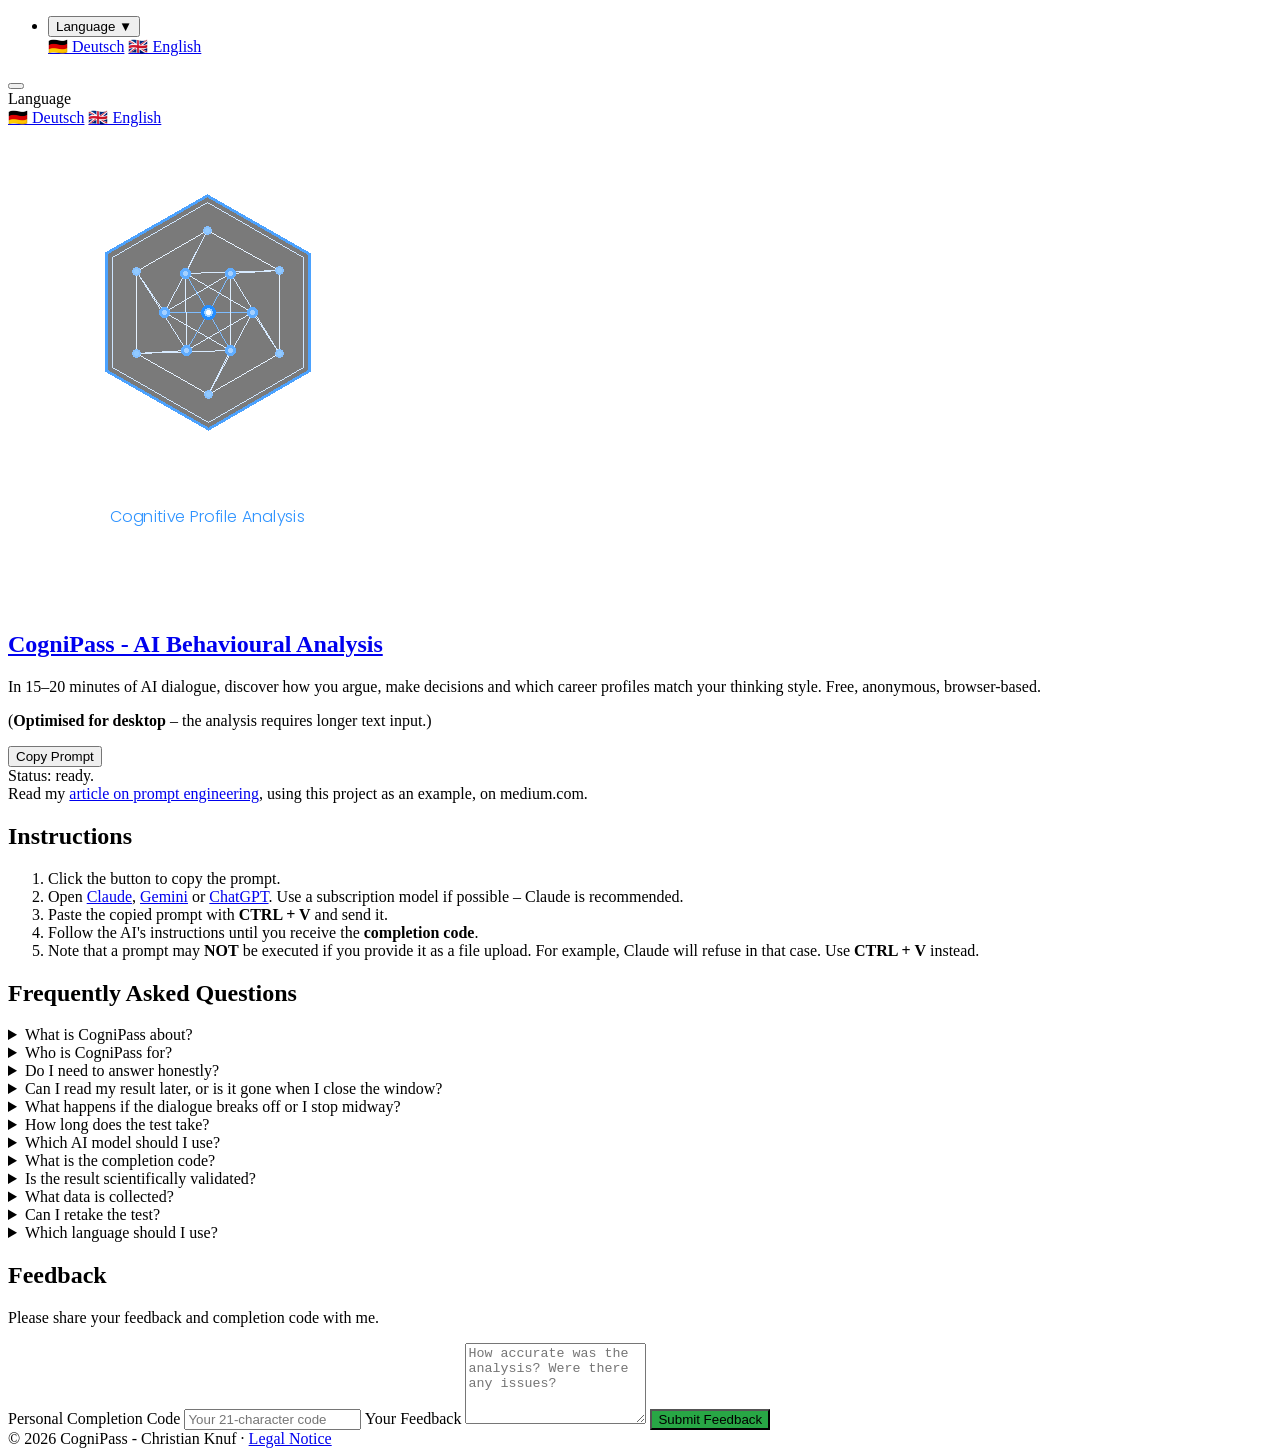
<file: docs/en.html>
<!DOCTYPE html>
<html lang="en">
<head>
    <meta charset="UTF-8">
    <meta name="viewport" content="width=device-width, initial-scale=1.0">
    <title>CogniPass AI Behavioural Analysis – Test Your Thinking Style & Job Fit for Free</title>
    <meta name="description" content="CogniPass - In 15–20 minutes of AI dialogue, discover how you argue, make decisions and which career profiles match your thinking style. Free, anonymous, browser-based.">
    <link rel="canonical" href="https://c1972.github.io/zva-plus/en.html">
    <link rel="alternate" hreflang="de" href="https://c1972.github.io/zva-plus/de.html">
    <link rel="alternate" hreflang="en" href="https://c1972.github.io/zva-plus/en.html">
    <meta property="og:type" content="website">
    <meta property="og:url" content="https://c1972.github.io/zva-plus/en.html">
    <meta property="og:title" content="CogniPass AI Behavioural Analysis – Test Your Thinking Style & Job Fit for Free">
    <meta property="og:description" content="CogniPass - In 15–20 minutes of AI dialogue, discover how you argue, make decisions and which career profiles match your thinking style.">
    <meta property="og:image" content="https://c1972.github.io/zva-plus/og-image-en.png">
	<link rel="stylesheet" href="https://c1972.github.io/zva-plus/style.css">
</head>
<body>

    <!-- Top Navigation Bar -->
    <nav id="topnav">
        <ul>
            <li class="nav-dropdown">
                <button class="nav-item" onclick="toggleDropdown(this)">
                    Language <span class="nav-arrow">▼</span>
                </button>
                <div class="nav-dropdown-menu">
                    <a href="de.html">🇩🇪 Deutsch</a>
                    <a href="en.html" class="active">🇬🇧 English</a>
                </div>
            </li>
        </ul>
        <button id="nav-hamburger" onclick="toggleMobileMenu()" aria-label="Menü">
            <span></span><span></span><span></span>
        </button>
    </nav>

    <!-- Mobile Dropdown Menu -->
    <div id="nav-mobile-menu">
        <div class="mobile-section-label">Language</div>
        <a href="de.html">🇩🇪 Deutsch</a>
        <a href="en.html" class="active">🇬🇧 English</a>
    </div>

    <div class="container">
        <nav class="navbar">
		<a href="en.html">
        <img src="cognipass-logo.png" class="logo">
        <h1>CogniPass - AI Behavioural Analysis</h1>
		</a>
		</nav>
		
        <div class="card">
            <p>In 15–20 minutes of AI dialogue, discover how you argue, make decisions and which career profiles match your thinking style. Free, anonymous, browser-based.</p>
            <p>(<strong>Optimised for desktop</strong> – the analysis requires longer text input.)</p>
        </div>

        <div class="card">
            <button id="copyBtnEn" class="btn">Copy Prompt</button>
            <div id="statusEn" class="status">Status: ready.</div>
        </div>

        <div class="medium">Read my <a href="https://christian72.medium.com/ist-prompt-engineering-ein-alter-hut-oder-geht-da-mit-llms-noch-was-796677da8f6d" target="_blank">article on prompt engineering</a>, using this project as an example, on medium.com.</div>

        <div class="card">
            <h2>Instructions</h2>
            <ol>
                <li>Click the button to copy the prompt.</li>
                <li>Open <a href="https://claude.ai/" target="_blank">Claude</a>, <a href="https://gemini.google.com/" target="_blank">Gemini</a> or <a href="https://chat.openai.com/" target="_blank">ChatGPT</a>. Use a subscription model if possible – Claude is recommended.</li>
                <li>Paste the copied prompt with <strong>CTRL + V</strong> and send it.</li>
                <li>Follow the AI's instructions until you receive the <strong>completion code</strong>.</li>
                <li>Note that a prompt may <strong>NOT</strong> be executed if you provide it as a file upload. For example, Claude will refuse in that case. Use <strong>CTRL + V</strong> instead.</li>
            </ol>
        </div>

        <div class="card">
            <h2>Frequently Asked Questions</h2>

            <details class="faq-item">
                <summary>What is CogniPass about?</summary>
                <div class="faq-answer">
                    <p>CogniPass conducts a structured dialogue with you and analyses how you argue, make decisions and respond to contradictions. It evaluates cognitive markers such as argumentative consistency, thinking style and stress resilience – not factual knowledge or speed.</p>
                    <p>At the end you receive a personal profile indicating which career profiles match your thinking style.</p>
                </div>
            </details>

            <details class="faq-item">
                <summary>Who is CogniPass for?</summary>
                <div class="faq-answer">
                    <p>For anyone who wants to better understand themselves – whether in a job application context, at a career crossroads, or simply out of curiosity. No prior knowledge is required; the test is equally suitable for career starters and experienced professionals.</p>
                </div>
            </details>

            <details class="faq-item">
                <summary>Do I need to answer honestly?</summary>
                <div class="faq-answer">
                    <p>Answering tactically does not work reliably. CogniPass monitors the consistency of your argumentative chain across all rounds in the background. Anyone who evades, stays superficial or answers contradictorily will not reach sufficient data density – the system will then withhold the final analysis and flag the issue.</p>
                    <p>The result is only as precise as the substance of your answers.</p>
                </div>
            </details>

            <details class="faq-item">
                <summary>Can I read my result later, or is it gone when I close the window?</summary>
                <div class="faq-answer">
                    <p>The result appears at the end of the dialogue directly in the chat window of the AI service. It is not saved automatically – once you close the window or the session ends, it is gone.</p>
                    <p>Recommendation: copy the result into a text document or take a screenshot before closing.</p>
                </div>
            </details>

            <details class="faq-item">
                <summary>What happens if the dialogue breaks off or I stop midway?</summary>
                <div class="faq-answer">
                    <p>There is no progress saving. If the session is interrupted or the connection drops, the conversation history is lost and the test would need to be started from scratch.</p>
                    <p>Only start the test when you have 15–20 uninterrupted minutes available.</p>
                </div>
            </details>

            <details class="faq-item">
                <summary>How long does the test take?</summary>
                <div class="faq-answer">
                    <p>Allow at least 15 minutes. The duration does not depend on a fixed time, but on when the system has collected sufficient data – typically after 10 to 20 conversation rounds.</p>
                    <p>The more substantive your answers, the sooner the required data density is reached.</p>
                </div>
            </details>

            <details class="faq-item">
                <summary>Which AI model should I use?</summary>
                <div class="faq-answer">
                    <p>Claude, Gemini and ChatGPT are all supported. Results vary by model:</p>
                    <p><strong>Claude</strong> delivers the most precise analyses and is the most intellectually demanding – a subscription is recommended, as the free version is heavily limited.<br>
                    <strong>Gemini</strong> (free) is a solid alternative with good quality.<br>
                    <strong>ChatGPT</strong> works without registration but tends to require more rounds for a complete result.</p>
                </div>
            </details>

            <details class="faq-item">
                <summary>What is the completion code?</summary>
                <div class="faq-answer">
                    <p>At the end of the test the AI generates a 21-character code. This code contains anonymised technical metadata: the model used, the analysis density reached, the timestamp and the country of origin.</p>
                    <p>The code contains no personal data and is used solely for quality assurance. You can submit it together with your feedback via the form on this page.</p>
                </div>
            </details>

            <details class="faq-item">
                <summary>Is the result scientifically validated?</summary>
                <div class="faq-answer">
                    <p>No – not yet. CogniPass is in development and testing. The underlying methodology is plausible and theoretically grounded, but formal scientific validation (e.g. through independent studies or recognised standards) has not yet taken place.</p>
                    <p>The result should be understood as an orientating prompt for reflection, not as a certified assessment.</p>
                </div>
            </details>

            <details class="faq-item">
                <summary>What data is collected?</summary>
                <div class="faq-answer">
                    <p>For quality assurance purposes, the country of origin is determined via IP and encoded in the completion code. No further data is stored by this website.</p>
                    <p>The dialogue itself takes place exclusively in your browser with the AI service you have chosen. What you enter there is subject to the privacy policy of the respective provider (Claude, Gemini, ChatGPT) – not this website.</p>
                </div>
            </details>

            <details class="faq-item">
                <summary>Can I retake the test?</summary>
                <div class="faq-answer">
                    <p>Yes. There is no restriction on retakes. Bear in mind that a second run with the same model will produce similar results if you answer similarly – the system responds to your actual answering behaviour, not to the point in time.</p>
                </div>
            </details>

            <details class="faq-item">
                <summary>Which language should I use?</summary>
                <div class="faq-answer">
                    <p>The language you express yourself most naturally in. The system adapts accordingly. Answering in English produces an English analysis; answering in German produces a German one. Mixed language is possible but may slightly affect the consistency evaluation.</p>
                </div>
            </details>

        </div>

        <div class="card">
            <h2>Feedback</h2>
            <p>Please share your feedback and completion code with me.</p>

            <form action="https://formspree.io/f/xrejgyjj" method="POST" onsubmit="return validateForm()">

                <label for="output_code" class="required">Personal Completion Code</label>
                <input type="text" id="output_code" name="output_code" required maxlength="21" placeholder="Your 21-character code">

                <label for="feedback" class="required">Your Feedback</label>
                <textarea id="feedback" name="feedback" rows="5" required placeholder="How accurate was the analysis? Were there any issues?"></textarea>

                <button type="submit" class="btn" style="background-color: #28a745;">Submit Feedback</button>
            </form>
        </div>

        <div class="footer-links">
            © 2026 CogniPass - Christian Knuf · <a href="impressum.html">Legal Notice</a>
        </div>
    </div>

    <script>
    async function copyPrompt(statusId) {
        const status = document.getElementById(statusId);
        try {
            const response = await fetch('prompt.txt');
            if (!response.ok) throw new Error('prompt.txt not found');
            let text = await response.text();

            const now = new Date();
            const day = String(now.getDate()).padStart(2, '0');
            const month = String(now.getMonth() + 1).padStart(2, '0');
            const year = now.getFullYear();
            const hours = String(now.getHours()).padStart(2, '0');
            const minutes = String(now.getMinutes()).padStart(2, '0');
            const seconds = String(now.getSeconds()).padStart(2, '0');

            const dateTimeString = `${day}.${month}.${year} ${hours}:${minutes}:${seconds}`;

            text = text.replace('__DATETIME__', dateTimeString);

            await navigator.clipboard.writeText(text);
            status.textContent = 'Status: Prompt copied successfully (' + dateTimeString + ')';
            status.style.color = "#28a745";
        } catch (err) {
            status.textContent = 'Error: ' + err.message;
            status.style.color = "#dc3545";
        }
    }

    function validateForm() {
        const outputCode = document.getElementById('output_code').value;
        const feedback = document.getElementById('feedback').value;

        if (outputCode.length !== 21) {
            alert('Invalid code format. The code must be exactly 21 characters long.');
            return false;
        }

        const urlPattern = /(https?:\/\/|www\.)/i;
        if (urlPattern.test(feedback)) {
            alert('URLs are not allowed in the feedback field for security reasons.');
            return false;
        }

        return true;
    }

    document.getElementById('copyBtnEn').addEventListener('click', () => copyPrompt('statusEn'));
    </script>

    <script>
    function toggleDropdown(btn) {
        const li = btn.closest('.nav-dropdown');
        const isOpen = li.classList.contains('open');
        document.querySelectorAll('.nav-dropdown.open').forEach(el => el.classList.remove('open'));
        if (!isOpen) li.classList.add('open');
    }

    function toggleMobileMenu() {
        document.getElementById('nav-mobile-menu').classList.toggle('open');
    }

    document.addEventListener('click', function(e) {
        if (!e.target.closest('#topnav')) {
            document.querySelectorAll('.nav-dropdown.open').forEach(el => el.classList.remove('open'));
        }
        if (!e.target.closest('#topnav') && !e.target.closest('#nav-mobile-menu')) {
            document.getElementById('nav-mobile-menu').classList.remove('open');
        }
    });
    </script>
</body>
</html>
</file>
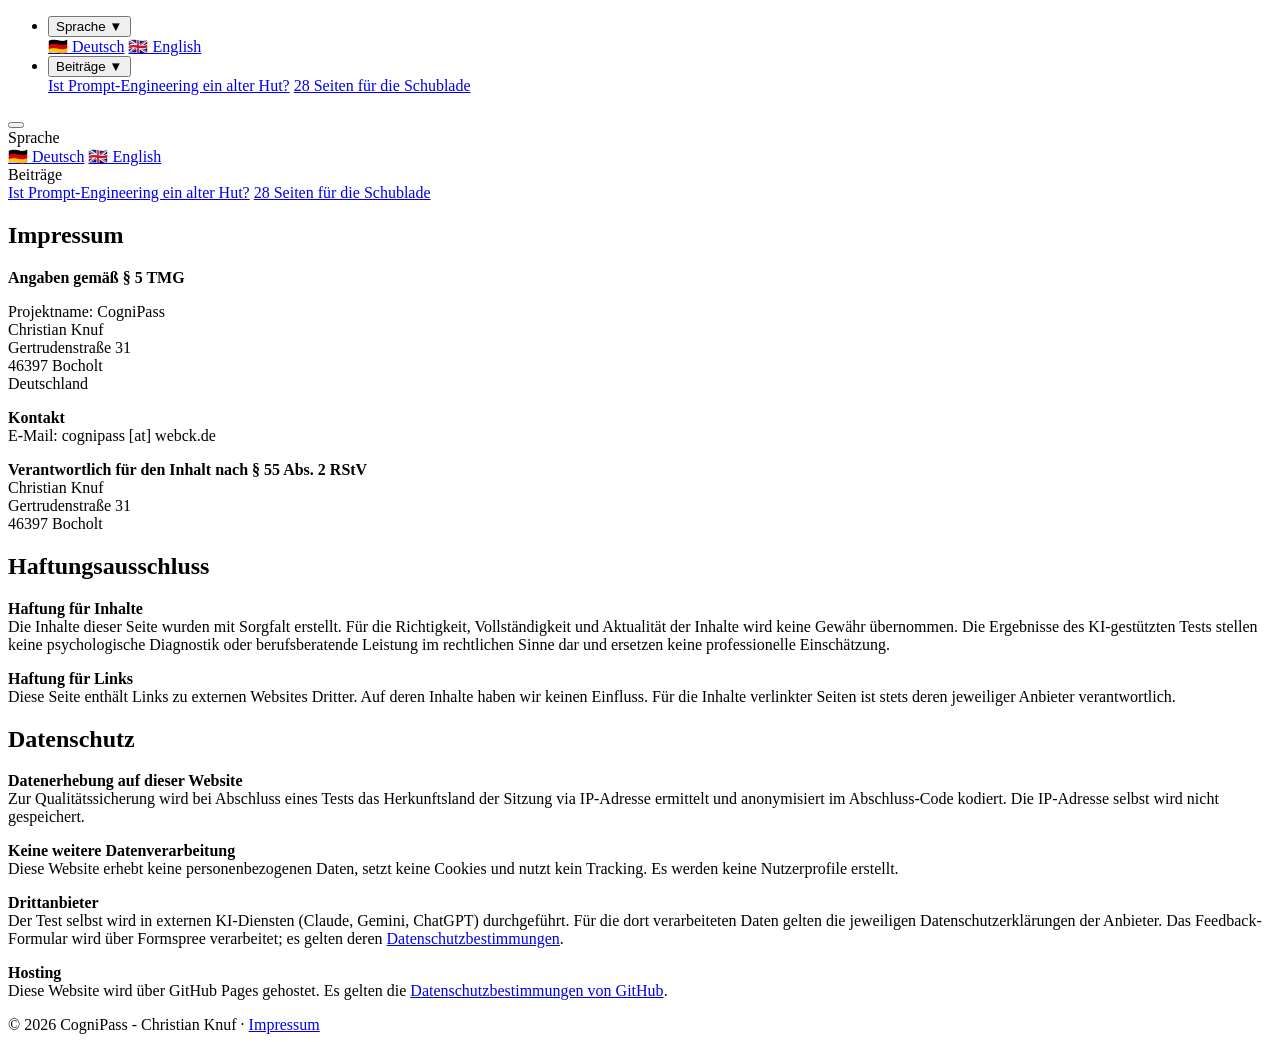
<file: docs/impressum.html>
<!DOCTYPE html>
<html lang="de">
<head>
    <meta charset="UTF-8">
    <meta name="viewport" content="width=device-width, initial-scale=1.0">
    <title>Impressum – CogniPass</title>
    <meta name="robots" content="noindex, nofollow">
    <link rel="stylesheet" href="https://c1972.github.io/zva-plus/style.css">
</head>
<body>

    <!-- Top Navigation Bar -->
    <nav id="topnav">
        <ul>
            <li class="nav-dropdown">
                <button class="nav-item" onclick="toggleDropdown(this)">
                    Sprache <span class="nav-arrow">▼</span>
                </button>
                <div class="nav-dropdown-menu">
                    <a href="de.html">🇩🇪 Deutsch</a>
                    <a href="en.html">🇬🇧 English</a>
                </div>
            </li>
            <li class="nav-dropdown">
                <button class="nav-item" onclick="toggleDropdown(this)">
                    Beiträge <span class="nav-arrow">▼</span>
                </button>
                <div class="nav-dropdown-menu">
                    <a href="https://christian72.medium.com/ist-prompt-engineering-ein-alter-hut-oder-geht-da-mit-llms-noch-was-796677da8f6d" target="_blank">Ist Prompt-Engineering ein alter Hut?</a>
                    <a href="https://christian72.medium.com/28-seiten-f%C3%BCr-die-schublade-warum-ich-eine-ki-zur-verhaltensanalyse-baue-aber-das-marketing-hasse-6a6d49b5a48f" target="_blank">28 Seiten für die Schublade</a>
                </div>
            </li>
        </ul>
        <button id="nav-hamburger" onclick="toggleMobileMenu()" aria-label="Menü">
            <span></span><span></span><span></span>
        </button>
    </nav>

    <!-- Mobile Dropdown Menu -->
    <div id="nav-mobile-menu">
        <div class="mobile-section-label">Sprache</div>
        <a href="de.html">🇩🇪 Deutsch</a>
        <a href="en.html">🇬🇧 English</a>
        <div class="mobile-section-label">Beiträge</div>
        <a href="https://christian72.medium.com/ist-prompt-engineering-ein-alter-hut-oder-geht-da-mit-llms-noch-was-796677da8f6d" target="_blank">Ist Prompt-Engineering ein alter Hut?</a>
        <a href="https://christian72.medium.com/28-seiten-f%C3%BCr-die-schublade-warum-ich-eine-ki-zur-verhaltensanalyse-baue-aber-das-marketing-hasse-6a6d49b5a48f" target="_blank">28 Seiten für die Schublade</a>
    </div>

    <div class="container">

        <div class="card">
            <h2>Impressum</h2>

            <p><strong>Angaben gemäß § 5 TMG</strong></p>

            <p>
                Projektname: CogniPass<br>
				Christian Knuf<br>
                Gertrudenstraße 31<br>
                46397 Bocholt<br>
                Deutschland
            </p>

            <p>
                <strong>Kontakt</strong><br>
                E-Mail: cognipass [at] webck.de
            </p>

            <p>
                <strong>Verantwortlich für den Inhalt nach § 55 Abs. 2 RStV</strong><br>
                Christian Knuf<br>
                Gertrudenstraße 31<br>
                46397 Bocholt
            </p>
        </div>

        <div class="card">
            <h2>Haftungsausschluss</h2>

            <p><strong>Haftung für Inhalte</strong><br>
            Die Inhalte dieser Seite wurden mit Sorgfalt erstellt. Für die Richtigkeit, Vollständigkeit und Aktualität der Inhalte wird keine Gewähr übernommen. Die Ergebnisse des KI-gestützten Tests stellen keine psychologische Diagnostik oder berufsberatende Leistung im rechtlichen Sinne dar und ersetzen keine professionelle Einschätzung.</p>

            <p><strong>Haftung für Links</strong><br>
            Diese Seite enthält Links zu externen Websites Dritter. Auf deren Inhalte haben wir keinen Einfluss. Für die Inhalte verlinkter Seiten ist stets deren jeweiliger Anbieter verantwortlich.</p>
        </div>

        <div class="card">
            <h2>Datenschutz</h2>

            <p><strong>Datenerhebung auf dieser Website</strong><br>
            Zur Qualitätssicherung wird bei Abschluss eines Tests das Herkunftsland der Sitzung via IP-Adresse ermittelt und anonymisiert im Abschluss-Code kodiert. Die IP-Adresse selbst wird nicht gespeichert.</p>

            <p><strong>Keine weitere Datenverarbeitung</strong><br>
            Diese Website erhebt keine personenbezogenen Daten, setzt keine Cookies und nutzt kein Tracking. Es werden keine Nutzerprofile erstellt.</p>

            <p><strong>Drittanbieter</strong><br>
            Der Test selbst wird in externen KI-Diensten (Claude, Gemini, ChatGPT) durchgeführt. Für die dort verarbeiteten Daten gelten die jeweiligen Datenschutzerklärungen der Anbieter. Das Feedback-Formular wird über Formspree verarbeitet; es gelten deren <a href="https://formspree.io/legal/privacy-policy/" target="_blank">Datenschutzbestimmungen</a>.</p>

            <p><strong>Hosting</strong><br>
            Diese Website wird über GitHub Pages gehostet. Es gelten die <a href="https://docs.github.com/en/site-policy/privacy-policies/github-general-privacy-statement" target="_blank">Datenschutzbestimmungen von GitHub</a>.</p>
        </div>

        <div class="footer-links">
            © 2026 CogniPass - Christian Knuf · <a href="impressum.html">Impressum</a>
        </div>

    </div>

    <script>
    function toggleDropdown(btn) {
        const li = btn.closest('.nav-dropdown');
        const isOpen = li.classList.contains('open');
        document.querySelectorAll('.nav-dropdown.open').forEach(el => el.classList.remove('open'));
        if (!isOpen) li.classList.add('open');
    }

    function toggleMobileMenu() {
        document.getElementById('nav-mobile-menu').classList.toggle('open');
    }

    document.addEventListener('click', function(e) {
        if (!e.target.closest('#topnav')) {
            document.querySelectorAll('.nav-dropdown.open').forEach(el => el.classList.remove('open'));
        }
        if (!e.target.closest('#topnav') && !e.target.closest('#nav-mobile-menu')) {
            document.getElementById('nav-mobile-menu').classList.remove('open');
        }
    });
    </script>
</body>
</html>
</file>
